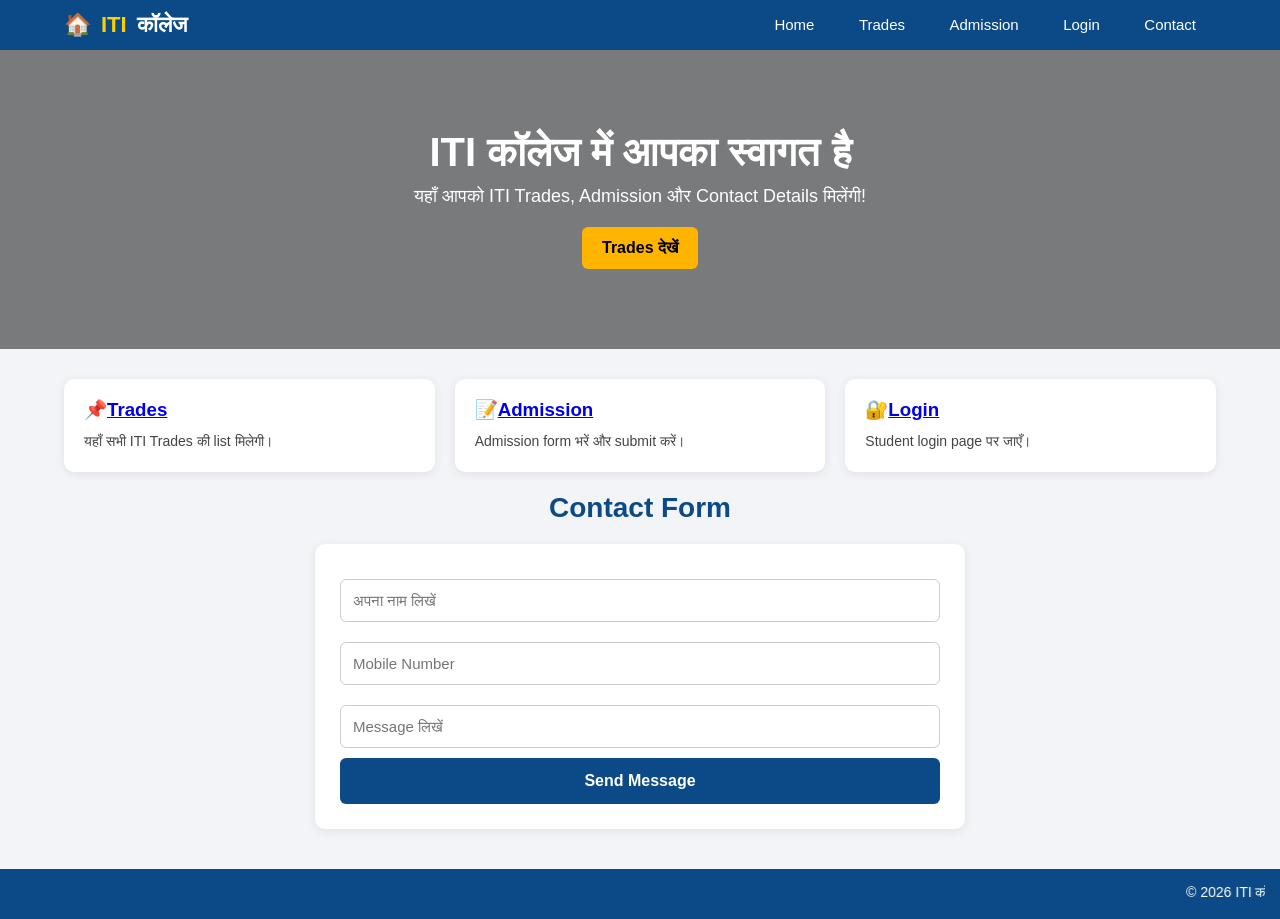
<file: index.html>
<!DOCTYPE html>
<html lang="hi">
<head>
    <meta charset="UTF-8">
    <meta name="viewport" content="width=device-width, initial-scale=1.0">
    <title>ITI कॉलेज - Home</title>
    <link rel="stylesheet" href="style.css">
</head>
<body>

<header>
    <div class="navbar">
        <div class="logo">🏠 <span>ITI</span> कॉलेज</div>
        <nav>
            <a href="index.html">Home</a>
            <a href="trades photo.html">Trades</a>
            <a href="admission.html">Admission</a>
            <a href="login.html">Login</a>
            <a href="#contact">Contact</a>
        </nav>
    </div>
</header>

<section class="hero">
    <h1>ITI कॉलेज में आपका स्वागत है</h1>
    <p>यहाँ आपको ITI Trades, Admission और Contact Details मिलेंगी!</p>
    <a class="btn" href="trades photo.html">Trades देखें</a>
</section>

<div class="container">
    <div class="cards">
        <div class="card">
            <h3>📌<a href="Trades Information Section.html">Trades</a></h3>
            <p>यहाँ सभी ITI Trades की list मिलेगी।</p>
        </div>

        <div class="card">
            <h3>📝<a href="admission.html">Admission</a></h3>
            <p>Admission form भरें और submit करें।</p>
        </div>

        <div class="card">
            <h3>🔐<a href="login.html">Login</a></h3>
            <p>Student login page पर जाएँ।</p>
        </div>
    </div>

    <h2 class="section-title" id="contact">Contact Form</h2>

    <div class="form-box">
        <input type="text" placeholder="अपना नाम लिखें">
        <input type="text" placeholder="Mobile Number">
        <input type="text" placeholder="Message लिखें">
        <button>Send Message</button>
    </div>
</div>

<footer><marquee>
    © 2026 ITI कॉलेज | All Rights Reserved </marquee>
</footer>

</body>
</html>
</file>
<file: style.css>
*{
    margin:0;
    padding:0;
    box-sizing:border-box;
    font-family: Arial, sans-serif;
}

body{
    background:#f2f4f7;
}

header{
    background:#0b4a86;
    color:white;
    padding:12px 0;
}

.navbar{
    width:90%;
    margin:auto;
    display:flex;
    justify-content:space-between;
    align-items:center;
}

.logo{
    font-size:22px;
    font-weight:bold;
    display:flex;
    align-items:center;
    gap:10px;
}

.logo span{
    color:#ffd000;
}

nav a{
    color:white;
    text-decoration:none;
    margin:0 10px;
    font-size:15px;
    padding:6px 10px;
    border-radius:4px;
}

nav a:hover{
    background:rgba(255,255,255,0.2);
}

.hero{
    background: linear-gradient(rgba(0,0,0,0.5), rgba(0,0,0,0.5)),
    url("https://images.unsplash.com/photo-1581091870622-3e2c80f1b1f0?auto=format&fit=crop&w=1600&q=80");
    background-size:cover;
    background-position:center;
    color:white;
    padding:80px 20px;
    text-align:center;
}

.hero h1{
    font-size:40px;
    margin-bottom:10px;
}

.hero p{
    font-size:18px;
    margin-bottom:20px;
}

.btn{
    display:inline-block;
    background:#ffb400;
    color:black;
    padding:12px 20px;
    text-decoration:none;
    border-radius:6px;
    font-weight:bold;
}

.btn:hover{
    background:#ffc933;
}

.container{
    width:90%;
    margin:30px auto;
}

.cards{
    display:grid;
    grid-template-columns:repeat(auto-fit, minmax(220px, 1fr));
    gap:20px;
}

.card{
    background:white;
    padding:20px;
    border-radius:10px;
    box-shadow:0 2px 10px rgba(0,0,0,0.08);
    text-align:left;
}

.card h3{
    margin-bottom:10px;
    color:#0b4a86;
}

.card p{
    color:#444;
    font-size:14px;
    line-height:1.5;
}

.section-title{
    text-align:center;
    font-size:28px;
    margin:20px 0;
    color:#0b4a86;
}

.form-box{
    background:white;
    padding:25px;
    border-radius:10px;
    box-shadow:0 2px 10px rgba(0,0,0,0.08);
    max-width:650px;
    margin:20px auto;
}

input, select{
    width:100%;
    padding:12px;
    margin:10px 0;
    border:1px solid #ccc;
    border-radius:6px;
    font-size:15px;
}

button{
    width:100%;
    padding:14px;
    background:#0b4a86;
    color:white;
    border:none;
    border-radius:6px;
    font-size:16px;
    cursor:pointer;
    font-weight:bold;
}

button:hover{
    background:#0a3f72;
}

.trades-grid{
    display:grid;
    grid-template-columns:repeat(auto-fit, minmax(220px, 1fr));
    gap:15px;
}

.trade{
    border-radius:10px;
    overflow:hidden;
    background:white;
    box-shadow:0 2px 10px rgba(0,0,0,0.08);
}

.trade img{
    width:100%;
    height:140px;
    object-fit:cover;
}

.trade h4{
    padding:10px;
    text-align:center;
    background:#0b4a86;
    color:white;
    font-size:16px;
}

.success{
    background:#e8fff0;
    border:1px solid #33c96b;
    padding:12px;
    border-radius:8px;
    margin-top:15px;
    font-weight:bold;
    color:#1d7a3c;
    display:none;
}

footer{
    margin-top:40px;
    background:#0b4a86;
    color:white;
    text-align:center;
    padding:15px;
    font-size:14px;
}
</file>
